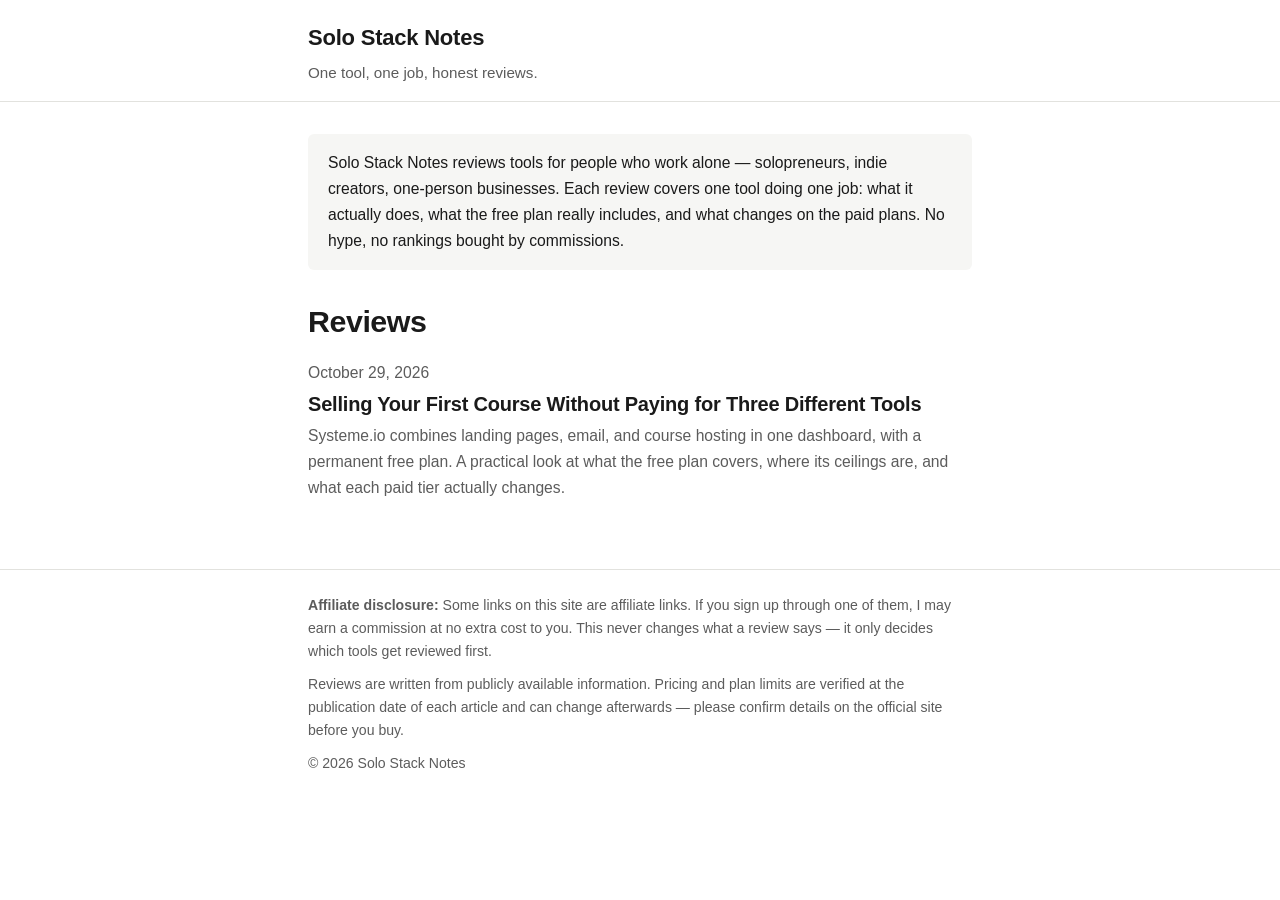
<file: index.html>
<!DOCTYPE html>
<html lang="en">
<head>
<meta charset="utf-8">
<meta name="viewport" content="width=device-width, initial-scale=1">
<title>Solo Stack Notes — One tool, one job, honest reviews</title>
<meta name="description" content="Honest reviews of tools for solopreneurs and solo creators. One tool, one job at a time — what it does, what the free plan really covers, and what changes when you pay.">
<!-- TODO: replace with the real domain once deployed -->
<link rel="canonical" href="https://solo-stack-notes.vercel.app/">
<link rel="stylesheet" href="/styles.css">
</head>
<body>

<header class="site-header">
  <div class="wrap">
    <div class="site-name"><a href="/">Solo Stack Notes</a></div>
    <p class="site-tagline">One tool, one job, honest reviews.</p>
  </div>
</header>

<main class="wrap">

  <div class="about-box">
    <p>Solo Stack Notes reviews tools for people who work alone — solopreneurs, indie creators, one-person businesses. Each review covers one tool doing one job: what it actually does, what the free plan really includes, and what changes on the paid plans. No hype, no rankings bought by commissions.</p>
  </div>

  <h1>Reviews</h1>

  <ul class="post-list">
    <li>
      <p class="post-meta"><time datetime="2026-10-29">October 29, 2026</time></p>
      <h2><a href="/articles/systeme-io-first-course">Selling Your First Course Without Paying for Three Different Tools</a></h2>
      <p>Systeme.io combines landing pages, email, and course hosting in one dashboard, with a permanent free plan. A practical look at what the free plan covers, where its ceilings are, and what each paid tier actually changes.</p>
    </li>
  </ul>

</main>

<footer class="site-footer">
  <div class="wrap">
    <p><strong>Affiliate disclosure:</strong> Some links on this site are affiliate links. If you sign up through one of them, I may earn a commission at no extra cost to you. This never changes what a review says — it only decides which tools get reviewed first.</p>
    <p>Reviews are written from publicly available information. Pricing and plan limits are verified at the publication date of each article and can change afterwards — please confirm details on the official site before you buy.</p>
    <p>&copy; 2026 Solo Stack Notes</p>
  </div>
</footer>

</body>
</html>
</file>
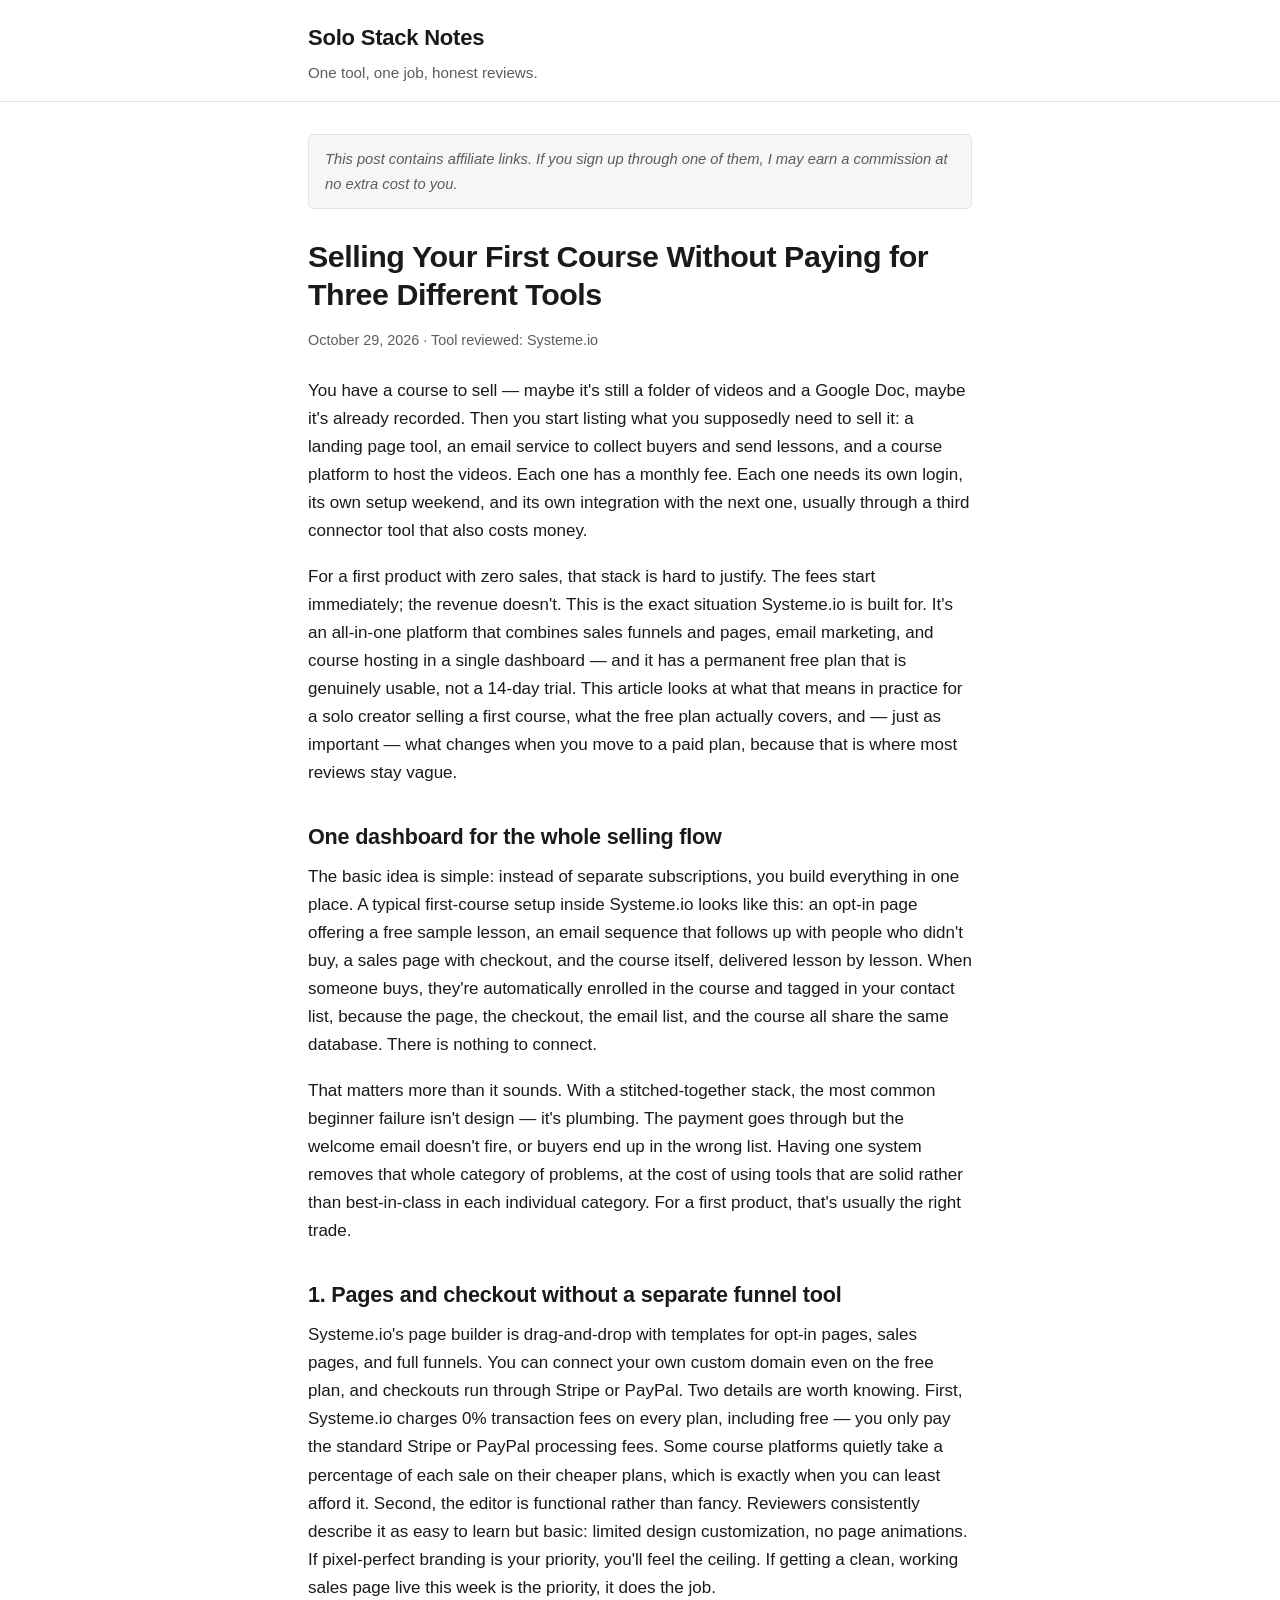
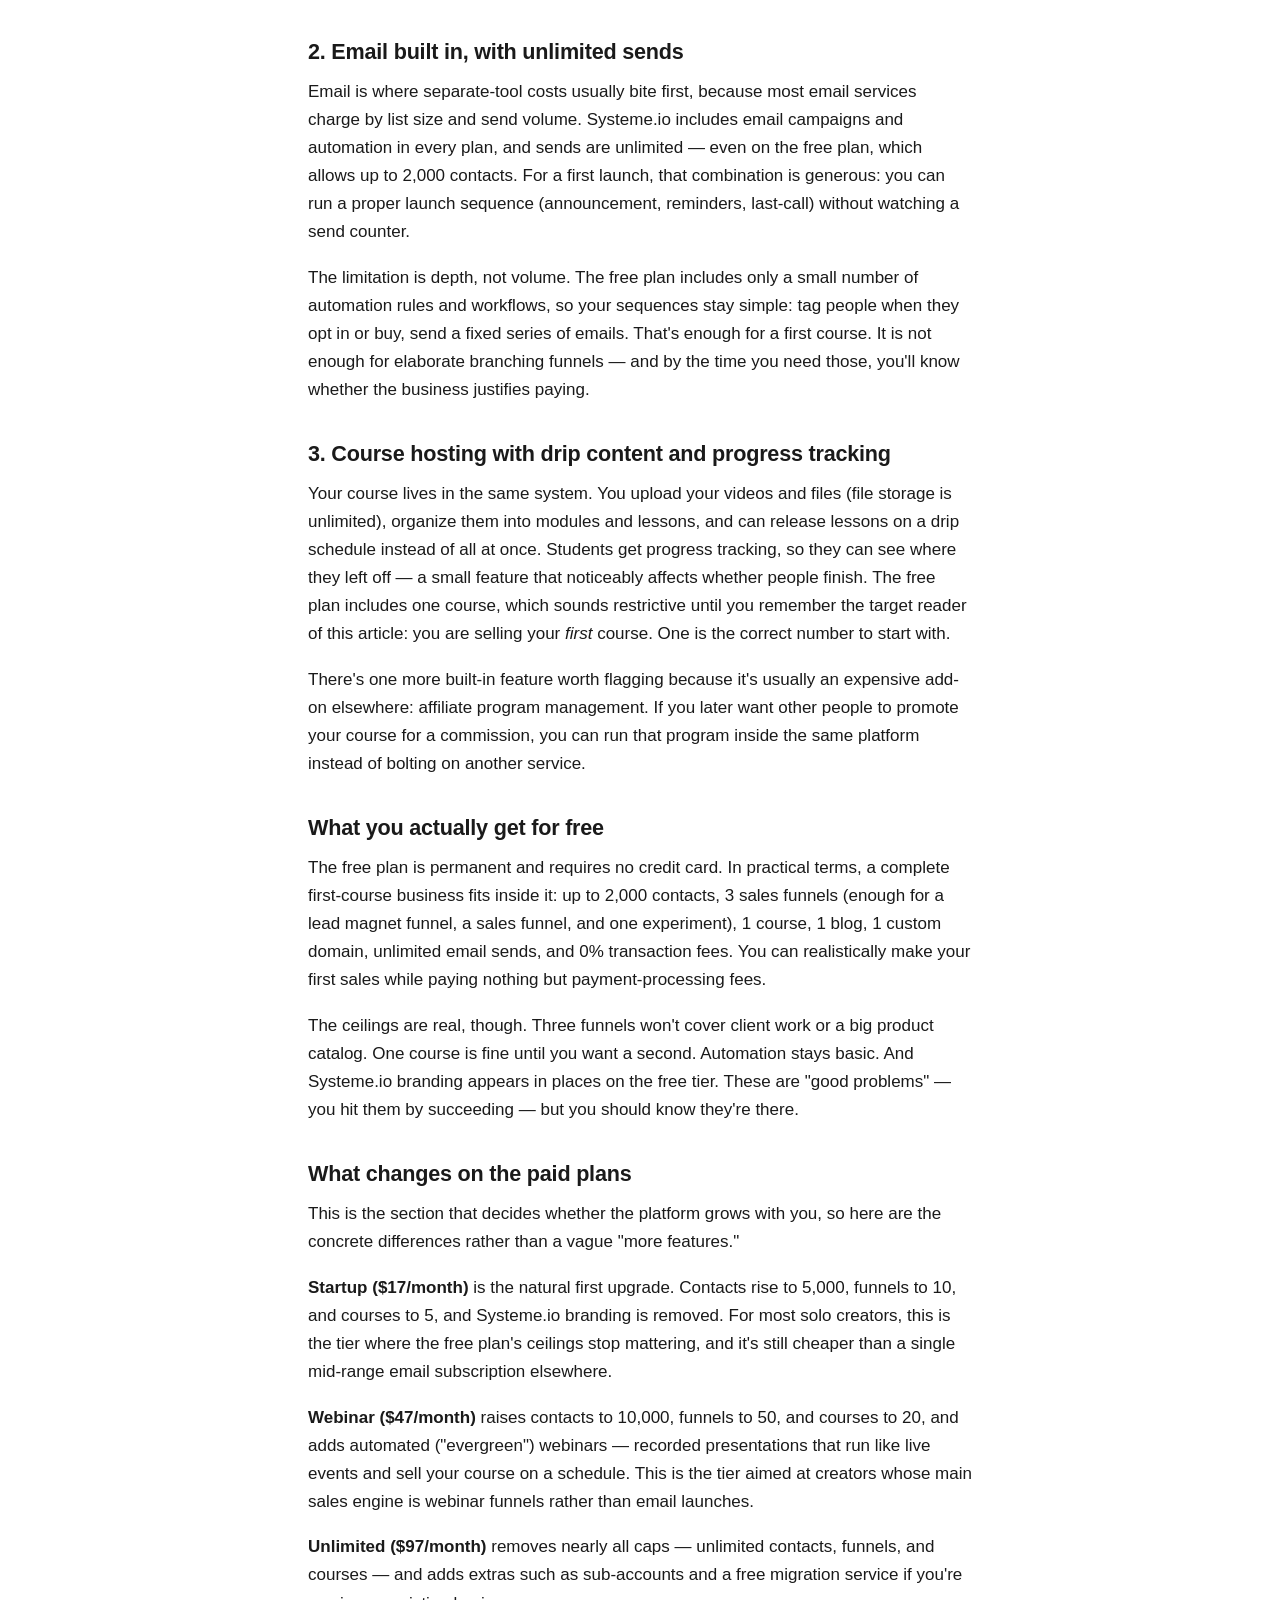
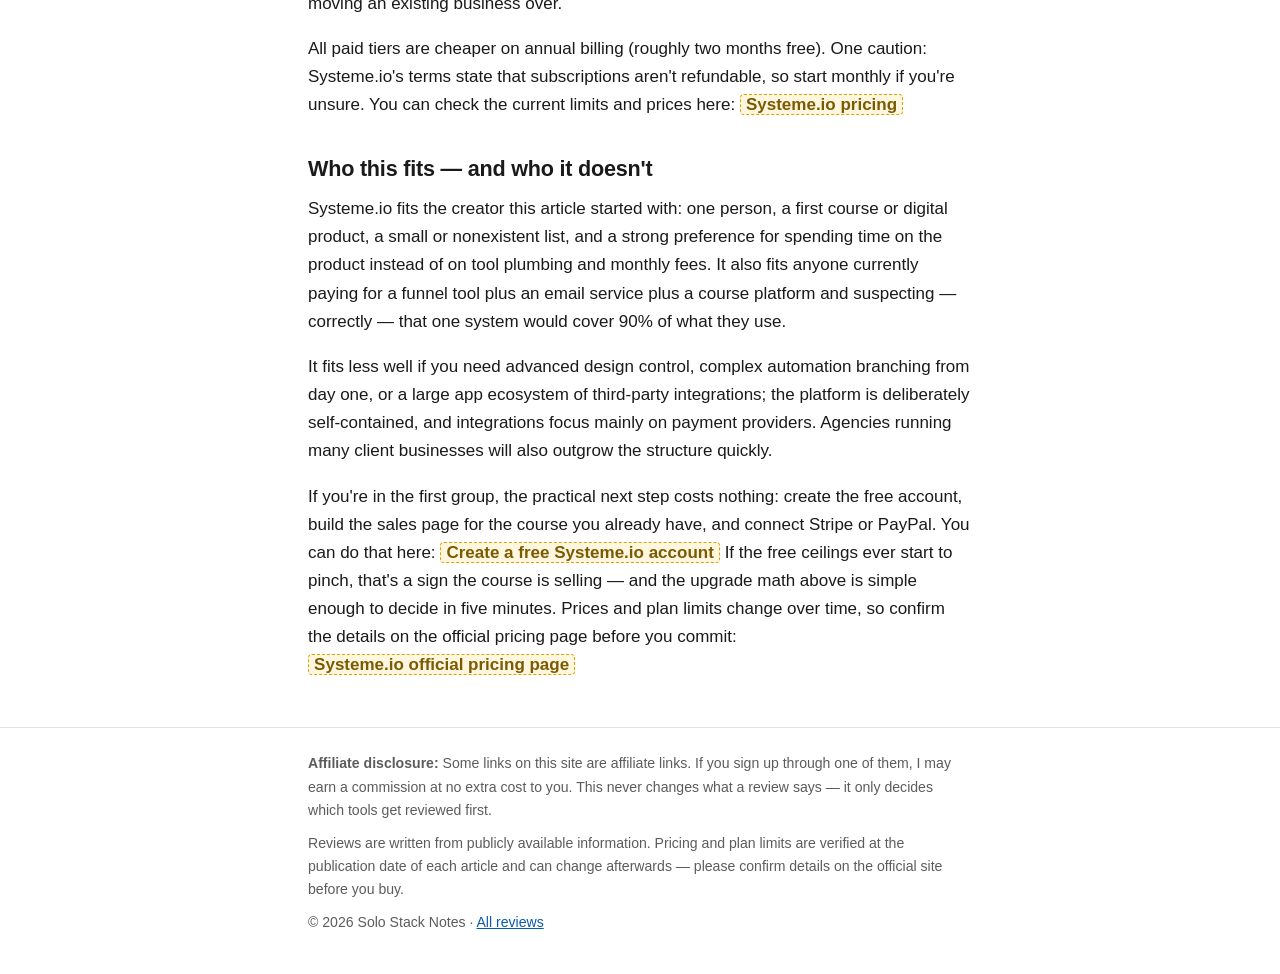
<file: articles/systeme-io-first-course.html>
<!DOCTYPE html>
<html lang="en">
<head>
<meta charset="utf-8">
<meta name="viewport" content="width=device-width, initial-scale=1">
<title>Selling Your First Course Without Paying for Three Different Tools — Solo Stack Notes</title>
<meta name="description" content="Systeme.io combines sales pages, email, and course hosting in one dashboard with a permanent free plan. What the free plan covers, where its ceilings are, and what changes on Startup, Webinar, and Unlimited.">
<!-- TODO: replace with the real domain once deployed -->
<link rel="canonical" href="https://solo-stack-notes.vercel.app/articles/systeme-io-first-course">
<link rel="stylesheet" href="/styles.css">
</head>
<body>

<header class="site-header">
  <div class="wrap">
    <div class="site-name"><a href="/">Solo Stack Notes</a></div>
    <p class="site-tagline">One tool, one job, honest reviews.</p>
  </div>
</header>

<main class="wrap">
<article>

  <div class="disclosure">
    <p><em>This post contains affiliate links. If you sign up through one of them, I may earn a commission at no extra cost to you.</em></p>
  </div>

  <h1>Selling Your First Course Without Paying for Three Different Tools</h1>
  <p class="post-meta"><time datetime="2026-10-29">October 29, 2026</time> · Tool reviewed: Systeme.io</p>

  <p>You have a course to sell — maybe it's still a folder of videos and a Google Doc, maybe it's already recorded. Then you start listing what you supposedly need to sell it: a landing page tool, an email service to collect buyers and send lessons, and a course platform to host the videos. Each one has a monthly fee. Each one needs its own login, its own setup weekend, and its own integration with the next one, usually through a third connector tool that also costs money.</p>

  <p>For a first product with zero sales, that stack is hard to justify. The fees start immediately; the revenue doesn't. This is the exact situation Systeme.io is built for. It's an all-in-one platform that combines sales funnels and pages, email marketing, and course hosting in a single dashboard — and it has a permanent free plan that is genuinely usable, not a 14-day trial. This article looks at what that means in practice for a solo creator selling a first course, what the free plan actually covers, and — just as important — what changes when you move to a paid plan, because that is where most reviews stay vague.</p>

  <h2>One dashboard for the whole selling flow</h2>

  <p>The basic idea is simple: instead of separate subscriptions, you build everything in one place. A typical first-course setup inside Systeme.io looks like this: an opt-in page offering a free sample lesson, an email sequence that follows up with people who didn't buy, a sales page with checkout, and the course itself, delivered lesson by lesson. When someone buys, they're automatically enrolled in the course and tagged in your contact list, because the page, the checkout, the email list, and the course all share the same database. There is nothing to connect.</p>

  <p>That matters more than it sounds. With a stitched-together stack, the most common beginner failure isn't design — it's plumbing. The payment goes through but the welcome email doesn't fire, or buyers end up in the wrong list. Having one system removes that whole category of problems, at the cost of using tools that are solid rather than best-in-class in each individual category. For a first product, that's usually the right trade.</p>

  <h2>1. Pages and checkout without a separate funnel tool</h2>

  <p>Systeme.io's page builder is drag-and-drop with templates for opt-in pages, sales pages, and full funnels. You can connect your own custom domain even on the free plan, and checkouts run through Stripe or PayPal. Two details are worth knowing. First, Systeme.io charges 0% transaction fees on every plan, including free — you only pay the standard Stripe or PayPal processing fees. Some course platforms quietly take a percentage of each sale on their cheaper plans, which is exactly when you can least afford it. Second, the editor is functional rather than fancy. Reviewers consistently describe it as easy to learn but basic: limited design customization, no page animations. If pixel-perfect branding is your priority, you'll feel the ceiling. If getting a clean, working sales page live this week is the priority, it does the job.</p>

  <h2>2. Email built in, with unlimited sends</h2>

  <p>Email is where separate-tool costs usually bite first, because most email services charge by list size and send volume. Systeme.io includes email campaigns and automation in every plan, and sends are unlimited — even on the free plan, which allows up to 2,000 contacts. For a first launch, that combination is generous: you can run a proper launch sequence (announcement, reminders, last-call) without watching a send counter.</p>

  <p>The limitation is depth, not volume. The free plan includes only a small number of automation rules and workflows, so your sequences stay simple: tag people when they opt in or buy, send a fixed series of emails. That's enough for a first course. It is not enough for elaborate branching funnels — and by the time you need those, you'll know whether the business justifies paying.</p>

  <h2>3. Course hosting with drip content and progress tracking</h2>

  <p>Your course lives in the same system. You upload your videos and files (file storage is unlimited), organize them into modules and lessons, and can release lessons on a drip schedule instead of all at once. Students get progress tracking, so they can see where they left off — a small feature that noticeably affects whether people finish. The free plan includes one course, which sounds restrictive until you remember the target reader of this article: you are selling your <em>first</em> course. One is the correct number to start with.</p>

  <p>There's one more built-in feature worth flagging because it's usually an expensive add-on elsewhere: affiliate program management. If you later want other people to promote your course for a commission, you can run that program inside the same platform instead of bolting on another service.</p>

  <h2>What you actually get for free</h2>

  <p>The free plan is permanent and requires no credit card. In practical terms, a complete first-course business fits inside it: up to 2,000 contacts, 3 sales funnels (enough for a lead magnet funnel, a sales funnel, and one experiment), 1 course, 1 blog, 1 custom domain, unlimited email sends, and 0% transaction fees. You can realistically make your first sales while paying nothing but payment-processing fees.</p>

  <p>The ceilings are real, though. Three funnels won't cover client work or a big product catalog. One course is fine until you want a second. Automation stays basic. And Systeme.io branding appears in places on the free tier. These are "good problems" — you hit them by succeeding — but you should know they're there.</p>

  <h2>What changes on the paid plans</h2>

  <p>This is the section that decides whether the platform grows with you, so here are the concrete differences rather than a vague "more features."</p>

  <p><strong>Startup ($17/month)</strong> is the natural first upgrade. Contacts rise to 5,000, funnels to 10, and courses to 5, and Systeme.io branding is removed. For most solo creators, this is the tier where the free plan's ceilings stop mattering, and it's still cheaper than a single mid-range email subscription elsewhere.</p>

  <p><strong>Webinar ($47/month)</strong> raises contacts to 10,000, funnels to 50, and courses to 20, and adds automated ("evergreen") webinars — recorded presentations that run like live events and sell your course on a schedule. This is the tier aimed at creators whose main sales engine is webinar funnels rather than email launches.</p>

  <p><strong>Unlimited ($97/month)</strong> removes nearly all caps — unlimited contacts, funnels, and courses — and adds extras such as sub-accounts and a free migration service if you're moving an existing business over.</p>

  <p>All paid tiers are cheaper on annual billing (roughly two months free). One caution: Systeme.io's terms state that subscriptions aren't refundable, so start monthly if you're unsure. You can check the current limits and prices here: <a class="affiliate-link" href="https://systeme.io/jp?sa=sa02851629438479b235197799d184a2b5b5440be3" rel="sponsored nofollow" target="_blank">Systeme.io pricing</a></p>

  <h2>Who this fits — and who it doesn't</h2>

  <p>Systeme.io fits the creator this article started with: one person, a first course or digital product, a small or nonexistent list, and a strong preference for spending time on the product instead of on tool plumbing and monthly fees. It also fits anyone currently paying for a funnel tool plus an email service plus a course platform and suspecting — correctly — that one system would cover 90% of what they use.</p>

  <p>It fits less well if you need advanced design control, complex automation branching from day one, or a large app ecosystem of third-party integrations; the platform is deliberately self-contained, and integrations focus mainly on payment providers. Agencies running many client businesses will also outgrow the structure quickly.</p>

  <p>If you're in the first group, the practical next step costs nothing: create the free account, build the sales page for the course you already have, and connect Stripe or PayPal. You can do that here: <a class="affiliate-link" href="https://systeme.io/jp?sa=sa02851629438479b235197799d184a2b5b5440be3" rel="sponsored nofollow" target="_blank">Create a free Systeme.io account</a> If the free ceilings ever start to pinch, that's a sign the course is selling — and the upgrade math above is simple enough to decide in five minutes. Prices and plan limits change over time, so confirm the details on the official pricing page before you commit: <a class="affiliate-link" href="https://systeme.io/jp?sa=sa02851629438479b235197799d184a2b5b5440be3" rel="sponsored nofollow" target="_blank">Systeme.io official pricing page</a></p>

</article>
</main>

<footer class="site-footer">
  <div class="wrap">
    <p><strong>Affiliate disclosure:</strong> Some links on this site are affiliate links. If you sign up through one of them, I may earn a commission at no extra cost to you. This never changes what a review says — it only decides which tools get reviewed first.</p>
    <p>Reviews are written from publicly available information. Pricing and plan limits are verified at the publication date of each article and can change afterwards — please confirm details on the official site before you buy.</p>
    <p>&copy; 2026 Solo Stack Notes · <a href="/">All reviews</a></p>
  </div>
</footer>

</body>
</html>
</file>
<file: styles.css>
/* Solo Stack Notes — plain, fast, readable. System fonts only. */

:root {
  --text: #1a1a1a;
  --muted: #5c5c5c;
  --accent: #0b5cad;
  --bg: #ffffff;
  --soft-bg: #f6f6f4;
  --border: #e2e2de;
  --placeholder-bg: #fff6e0;
  --placeholder-border: #d9a400;
}

* { box-sizing: border-box; }

html { -webkit-text-size-adjust: 100%; }

body {
  margin: 0;
  font-family: -apple-system, BlinkMacSystemFont, "Segoe UI", Roboto,
    "Helvetica Neue", Arial, sans-serif;
  font-size: 1.0625rem;
  line-height: 1.65;
  color: var(--text);
  background: var(--bg);
}

.wrap {
  max-width: 44rem;
  margin: 0 auto;
  padding: 0 1.25rem;
}

/* Header */
.site-header {
  border-bottom: 1px solid var(--border);
  padding: 1.25rem 0 1rem;
  margin-bottom: 2rem;
}
.site-name {
  font-size: 1.375rem;
  font-weight: 700;
  letter-spacing: -0.01em;
}
.site-name a { color: var(--text); text-decoration: none; }
.site-tagline {
  margin: 0.25rem 0 0;
  color: var(--muted);
  font-size: 0.95rem;
}

/* Typography */
h1 {
  font-size: 1.9rem;
  line-height: 1.25;
  letter-spacing: -0.015em;
  margin: 0 0 1rem;
}
h2 {
  font-size: 1.35rem;
  line-height: 1.3;
  margin: 2.25rem 0 0.75rem;
  letter-spacing: -0.01em;
}
p { margin: 0 0 1.1rem; }
a { color: var(--accent); }
a:hover { text-decoration-thickness: 2px; }

.post-meta {
  color: var(--muted);
  font-size: 0.9rem;
  margin-bottom: 1.5rem;
}

/* Disclosure box (top of articles) */
.disclosure {
  background: var(--soft-bg);
  border: 1px solid var(--border);
  border-radius: 6px;
  padding: 0.75rem 1rem;
  font-size: 0.92rem;
  color: var(--muted);
  margin-bottom: 1.75rem;
}
.disclosure p { margin: 0; }

/* Affiliate links */
a.affiliate-link {
  background: var(--placeholder-bg);
  border: 1px dashed var(--placeholder-border);
  border-radius: 4px;
  padding: 0 0.3em;
  color: #7a5b00;
  font-weight: 600;
  text-decoration: none;
  white-space: nowrap;
}

/* Article list on home */
.post-list { list-style: none; margin: 0; padding: 0; }
.post-list li {
  border-top: 1px solid var(--border);
  padding: 1.25rem 0;
}
.post-list li:first-child { border-top: none; padding-top: 0.25rem; }
.post-list h2 { margin: 0 0 0.35rem; font-size: 1.25rem; }
.post-list h2 a { color: var(--text); text-decoration: none; }
.post-list h2 a:hover { text-decoration: underline; }
.post-list p { margin: 0; color: var(--muted); font-size: 0.98rem; }
.post-list .post-meta { margin: 0 0 0.35rem; }

.about-box {
  background: var(--soft-bg);
  border-radius: 6px;
  padding: 1rem 1.25rem;
  margin: 2rem 0;
  font-size: 0.98rem;
}
.about-box p { margin: 0; }

/* Footer */
.site-footer {
  border-top: 1px solid var(--border);
  margin-top: 3rem;
  padding: 1.5rem 0 2.5rem;
  font-size: 0.88rem;
  color: var(--muted);
}
.site-footer p { margin: 0 0 0.6rem; }
.site-footer p:last-child { margin-bottom: 0; }

strong { font-weight: 650; }
</file>
